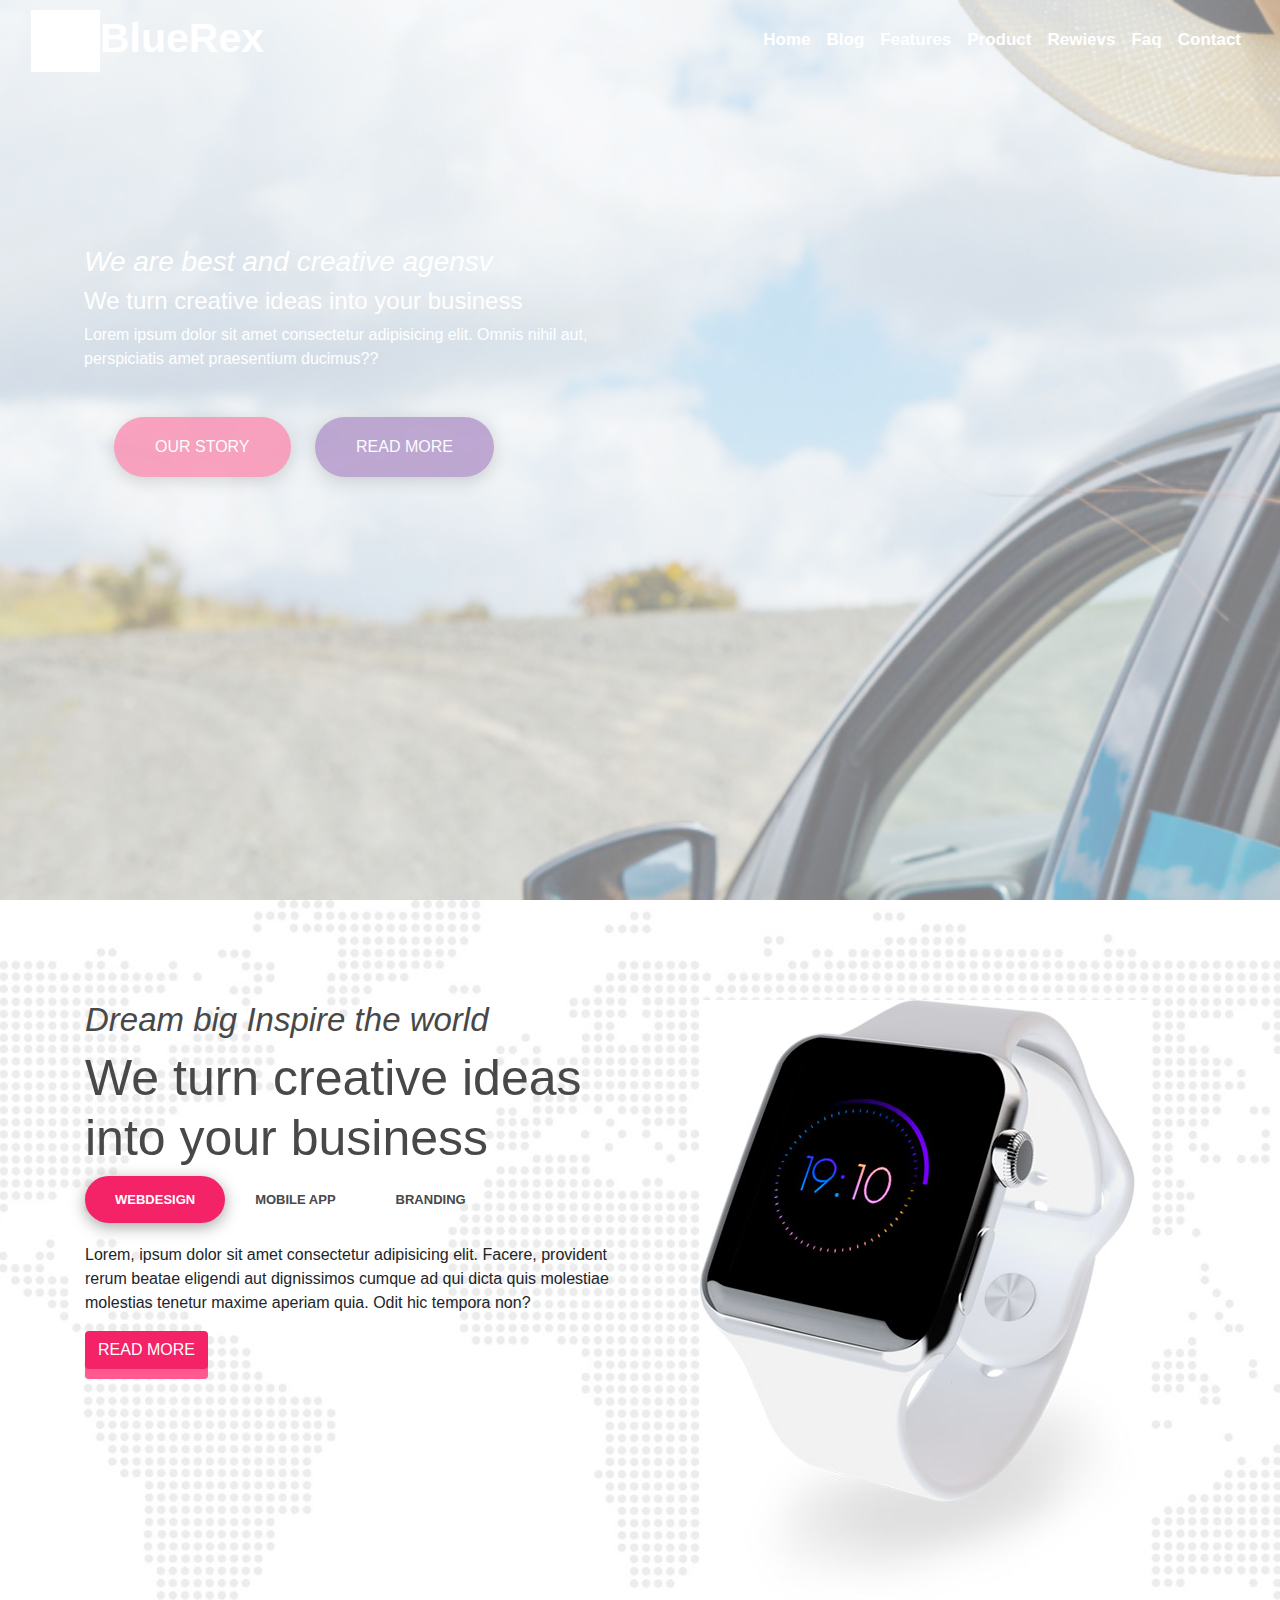
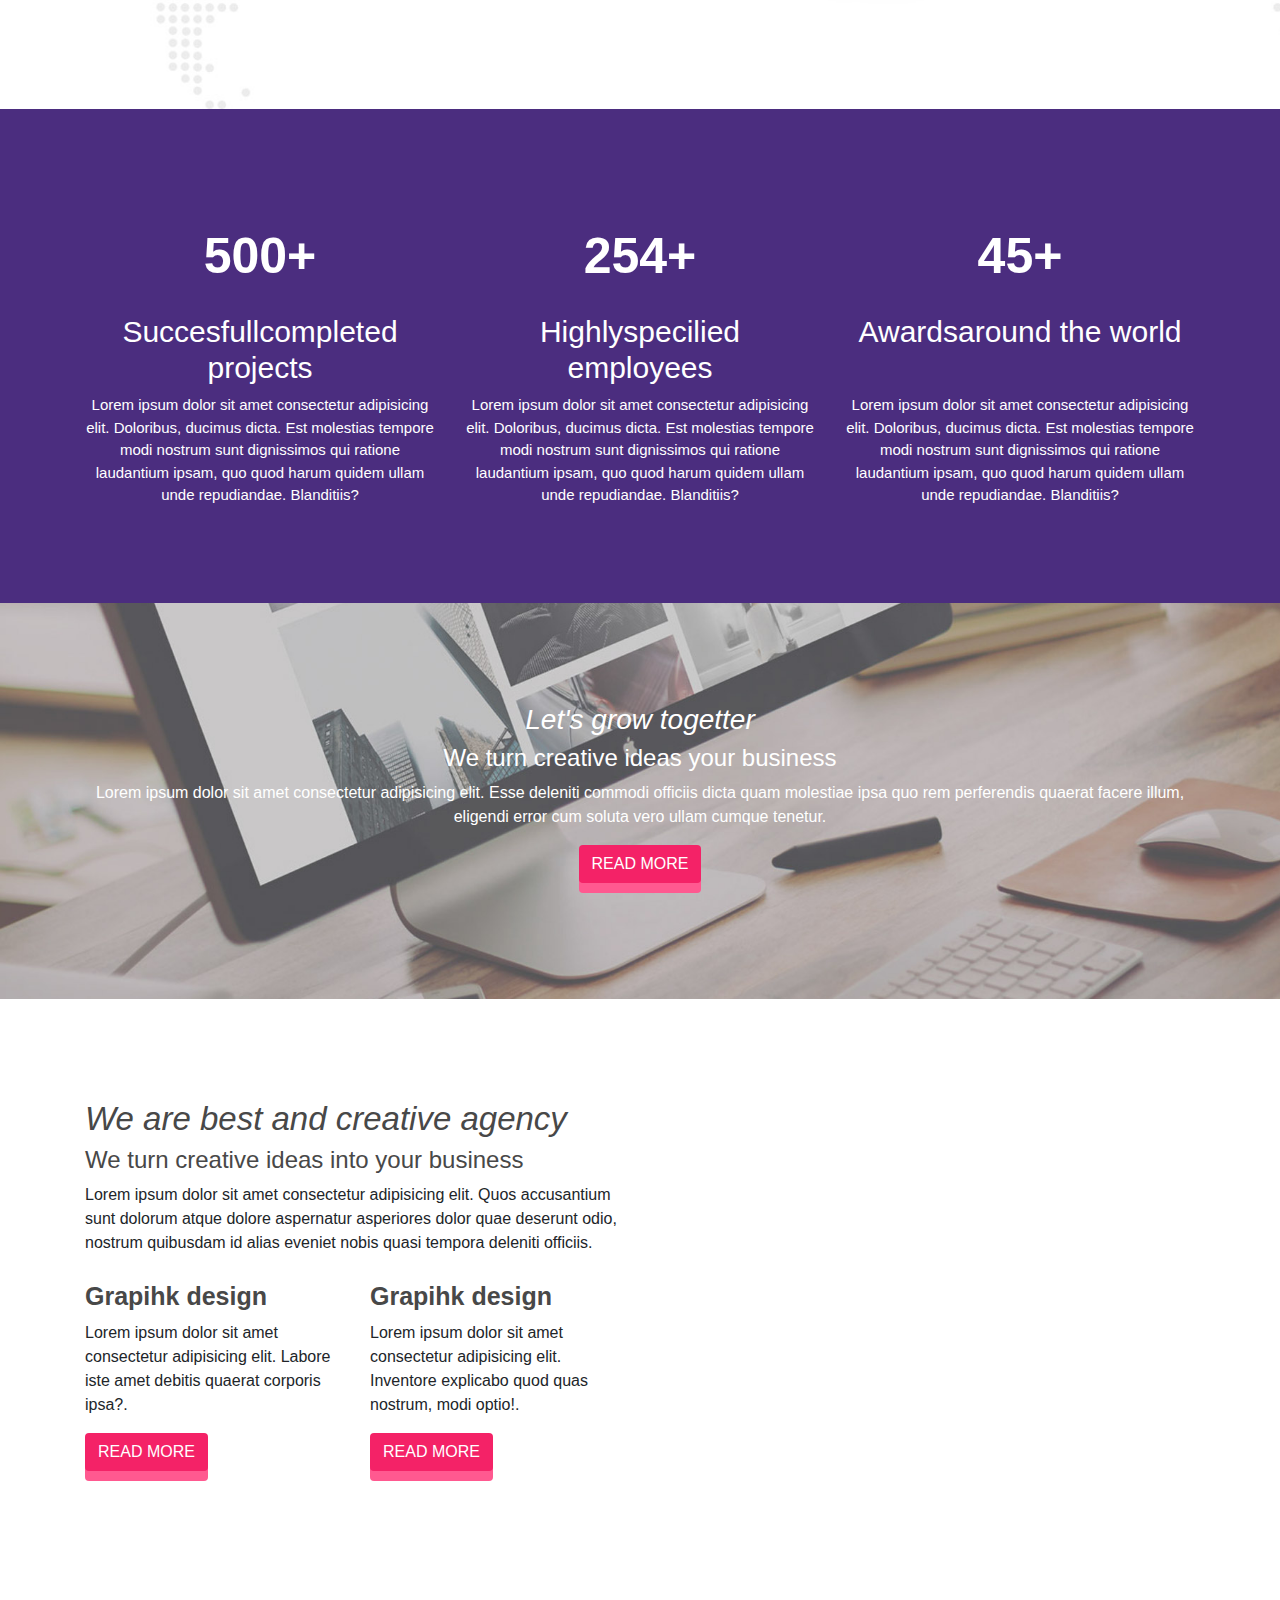
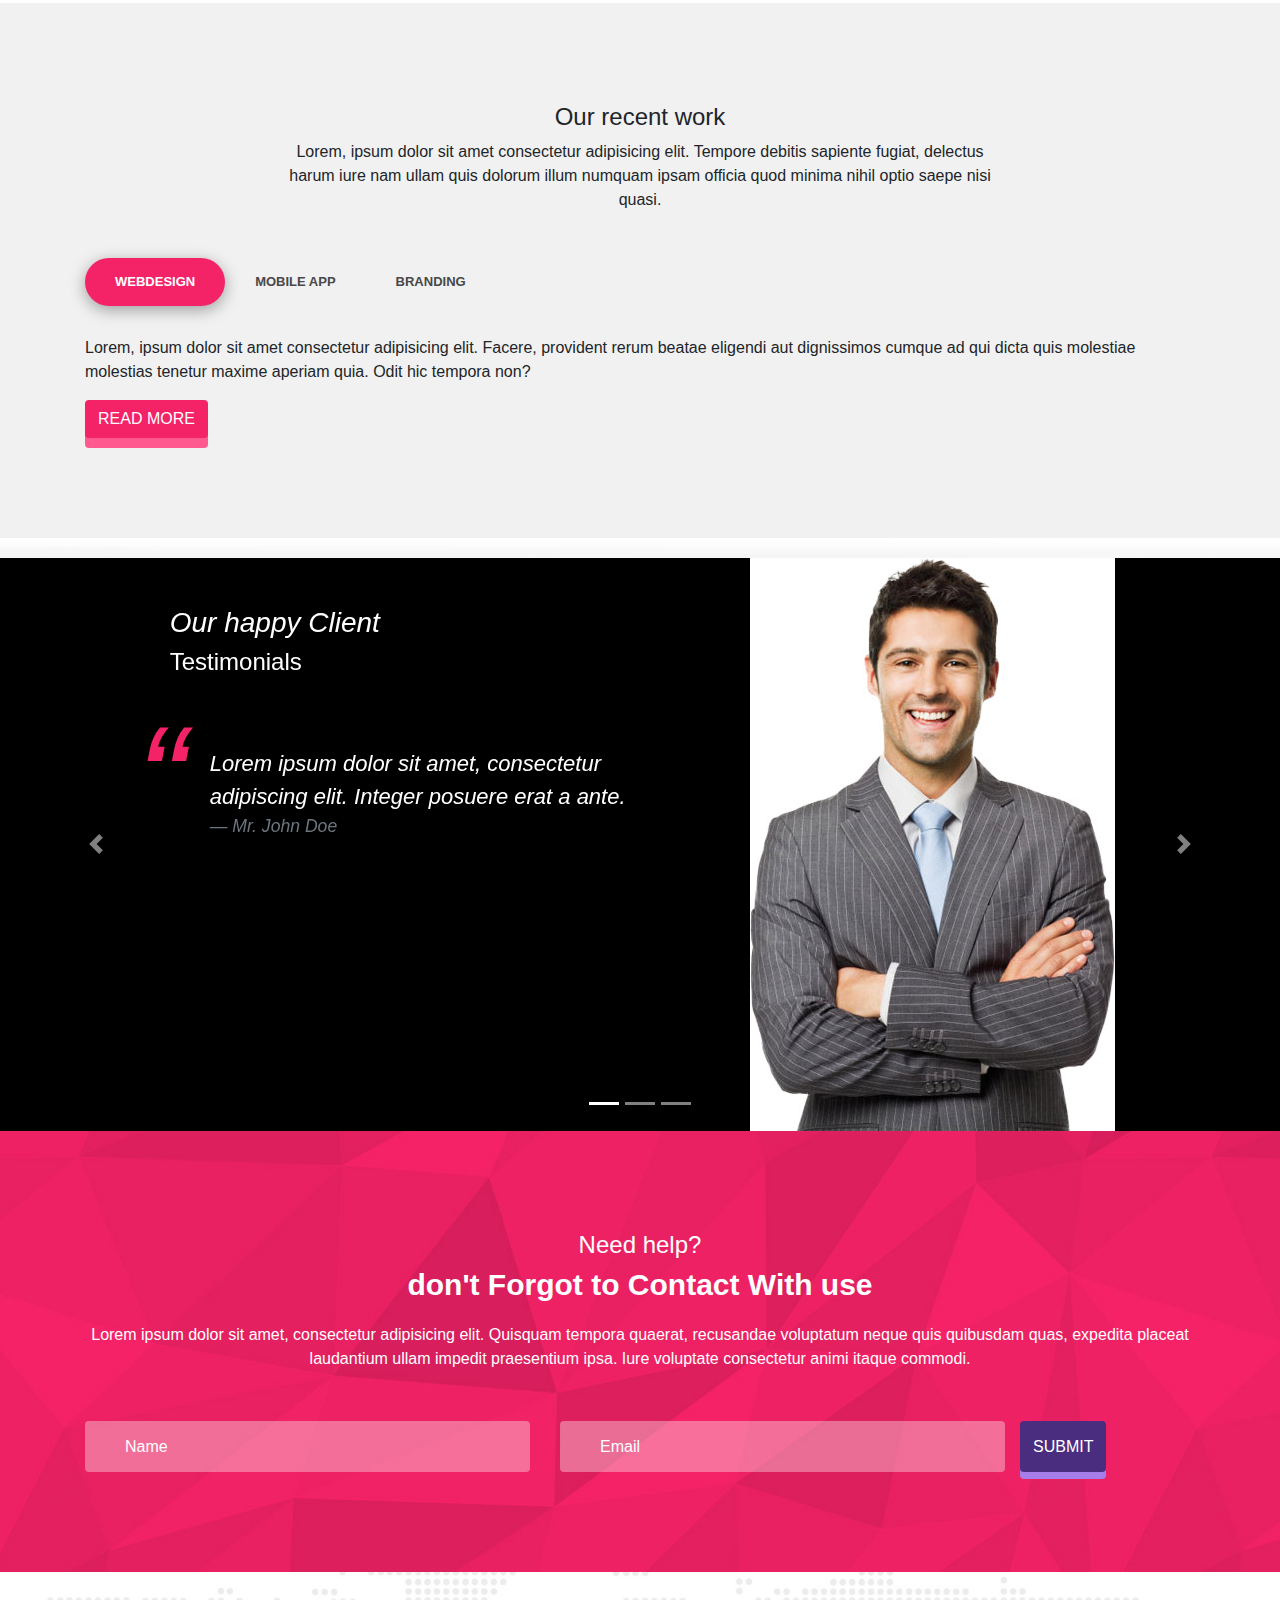
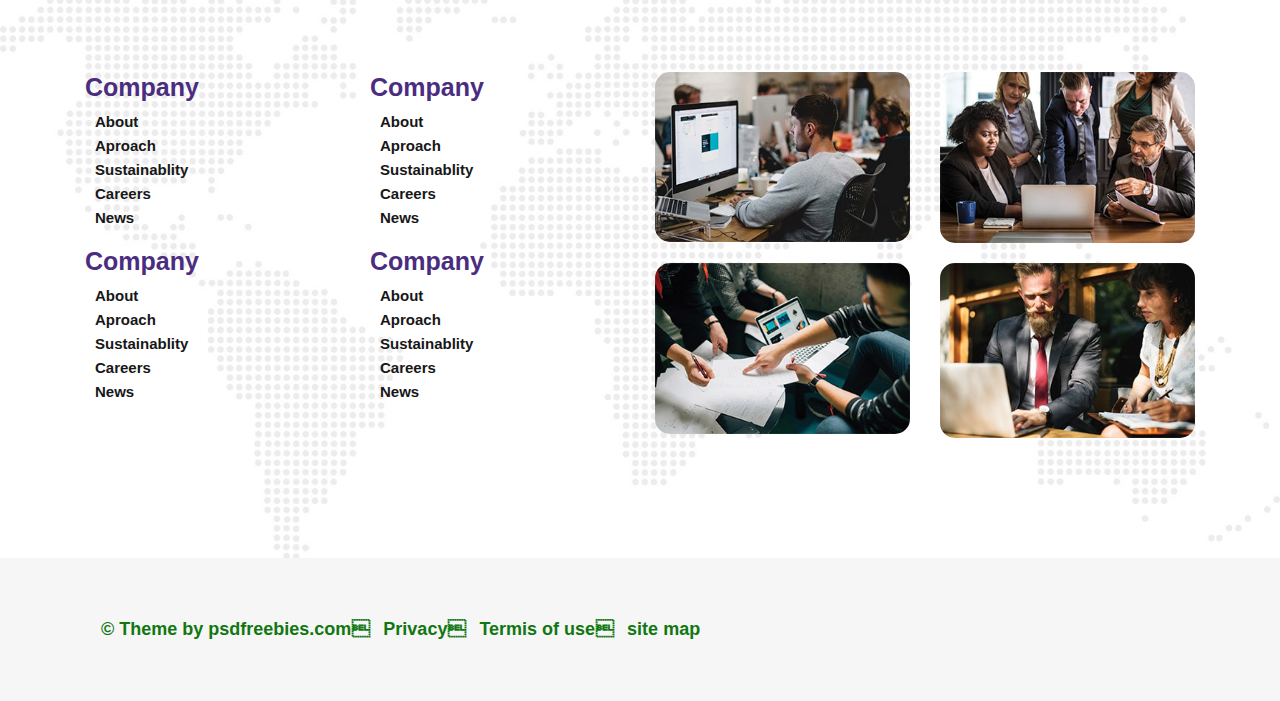
<file: index.html>
<!DOCTYPE html>
<html lang="en">

<head>
    <meta charset="UTF-8">
    <meta name="viewport" content="width=device-width, initial-scale=1.0">
    <style>
        .preloader {
            position: fixed;
            top: 0;
            left: 0;
            right: 0;
            bottom: 0;
            z-index: 9999;
            background-color: #fefefe;
        }
    </style>
    <link rel="stylesheet" href="main.css">
    <script src="chart.js"></script>
    <link rel="stylesheet" href="../vendors/bootstrap.css">
    <title>Document</title>
</head>

<body>


    <div class="preloader d-flex justify-contnet-center align-items-center">
        <div class="spinner-border text-danger" style="width: 10rem; height: 10rem;" role="status">
            <span class="sr-only">Loading...</span>
        </div>
    </div>

    <button class="scrollToTop">T</button>

    <header class="main-header">
        <nav class="navbar navbar-expand-lg">
            <div class="container-fluid">
                <a href="#" class="navbar-brad">
                    <img src="../img/ander-log.jpg">BlueRex
                </a>
                <button class="navbar-toggler" type="button" data-toggle="collapse" data-target="#navbarSupportedContent" aria-controls="navbarSupportedContent" aria-expanded="false" aria-label="Toggle navigation">
                    <!-- <i class="fas fa-bars"></i> -->
                    <span class="navbar-toggler-icon"></span>
                </button>
                <div class="collapse navbar-collapse" id="navbarSupportedContent">
                    <ul class="navbar-nav ml-auto">
                        <li class="nav-item active">
                            <a href="index.html" class="nav-link">Home</a>
                        </li>
                        <li class="nav-item active">
                            <a href="blog.html" class="nav-link">Blog</a>
                        </li>
                        <li class="nav-item active">
                            <a href="#" class="nav-link">Features</a>
                        </li>
                        <li class="nav-item active">
                            <a href="#" class="nav-link">Product</a>
                        </li>
                        <li class="nav-item active">
                            <a href="#" class="nav-link">Rewievs</a>
                        </li>
                        <li class="nav-item active">
                            <a href="#" class="nav-link">Faq</a>
                        </li>
                        <li class="nav-item active">
                            <a href="#" class="nav-link">Contact</a>
                        </li>
                    </ul>
                </div>
            </div>
        </nav>
        <div class="main-header-text">
            <h3>We are best and creative agensv</h3>
            <h4>We turn creative ideas into your business</h4>
            <p>Lorem ipsum dolor sit amet consectetur adipisicing elit. Omnis nihil aut, perspiciatis amet praesentium ducimus??
            </p>
            <div class="main-header-buttons">
                <button type="button" class="btn btn-pink rounded-pill">Our story</button>
                <button type="button" class="btn btn-violet rounded-pill">Read More</button>
            </div>
        </div>
    </header>

    <section class="section-watch">
        <div class="container">
            <div class="row">
                <div class="col-lg-6 mb-5">
                    <h3>Dream big Inspire the world</h3>
                    <h4>We turn creative ideas into your business</h4>
                    <ul class="nav nav-pills" id="myTab" role="tablist">
                        <li class="nav-item">
                            <a class="nav-link active rounded-pill" id="webdesign-tab" data-toggle="tab" href="#webdesign" role="tab" aria-controls="webdesign" aria-selected="true">Webdesign</a>
                        </li>
                        <li class="nav-item">
                            <a class="nav-link rounded-pill" id="mobileapp-tab" data-toggle="tab" href="#mobileapp" role="tab" aria-controls="mobileapp" aria-selected="false">Mobile app</a>
                        </li>
                        <li class="nav-item">
                            <a class="nav-link rounded-pill" id="branding-tab" data-toggle="tab" href="#branding" role="tab" aria-controls="branding" aria-selected="false">Branding</a>
                        </li>
                    </ul>
                    <div class="tab-content" id="myTabContent">
                        <div class="tab-pane fade show active" id="webdesign" role="tabpanel" aria-labelledby="webdesign-tab">
                            <p>Lorem, ipsum dolor sit amet consectetur adipisicing elit. Facere, provident rerum beatae eligendi aut dignissimos cumque ad qui dicta quis molestiae molestias tenetur maxime aperiam quia. Odit hic tempora non?</p>
                            <a href="#" class="btn btn-pink btn-shadow">Read more</a>
                        </div>
                        <div class="tab-pane fade" id="mobileapp" role="tabpanel" aria-labelledby="mobileapp-tab">
                            <p>Lorem, ipsum dolor sit amet consectetur adipisicing elit. Facere, provident rerum beatae eligendi aut dignissimos cumque ad qui dicta quis molestiae molestias tenetur maxime aperiam quia. Odit hic tempora non?</p>
                            <a href="#" class="btn btn-pink btn-shadow">Read more</a>
                        </div>
                        <div class="tab-pane fade" id="branding" role="tabpanel" aria-labelledby="branding-tab">
                            <p>Lorem, ipsum dolor sit amet consectetur adipisicing elit. Facere, provident rerum beatae eligendi aut dignissimos cumque ad qui dicta quis molestiae molestias tenetur maxime aperiam quia. Odit hic tempora non?</p>
                            <a href="#" class="btn btn-pink btn-shadow">Read more</a>
                        </div>
                    </div>
                </div>
                <div class="col-lg-6 text-center">
                    <img src="../img/andrey-cas.jpg" alt="">
                </div>

            </div>
        </div>
    </section>

    <section class="section-progress text-center">

        <div class="container">
            <div class="row">
                <div class="col-md-4 progress-item">
                    <div><i class="fas fab-pdf"></i></div>
                    <div class="num">500+</div>
                    <h4><span>Succesfull</span>completed projects</h4>
                    <p>Lorem ipsum dolor sit amet consectetur adipisicing elit. Doloribus, ducimus dicta. Est molestias tempore modi nostrum sunt dignissimos qui ratione laudantium ipsam, quo quod harum quidem ullam unde repudiandae. Blanditiis?</p>
                </div>
                <div class="col-md-4 progress-item">
                    <div><i class="fas fa-bullhorn"></i></div>
                    <div class="num">254+</div>
                    <h4><span>Highly</span>specilied employees</h4>
                    <p>Lorem ipsum dolor sit amet consectetur adipisicing elit. Doloribus, ducimus dicta. Est molestias tempore modi nostrum sunt dignissimos qui ratione laudantium ipsam, quo quod harum quidem ullam unde repudiandae. Blanditiis?</p>
                </div>
                <div class="col-md-4 progress-item">
                    <div><i class="fas fa-bullhorn"></i></div>
                    <div class="num">45+</div>
                    <h4><span>Awards</span>around the world</h4>
                    <p>Lorem ipsum dolor sit amet consectetur adipisicing elit. Doloribus, ducimus dicta. Est molestias tempore modi nostrum sunt dignissimos qui ratione laudantium ipsam, quo quod harum quidem ullam unde repudiandae. Blanditiis?</p>
                </div>
            </div>
        </div>
    </section>

    <section class="section-lets text-center">
        <div class="container">
            <div class="row">
                <div class="col-md-12"> 
                    <h3>Let's grow togetter</h3>
                    <h4>We turn creative ideas your business</h4>
                    <p>Lorem ipsum dolor sit amet consectetur adipisicing elit. Esse deleniti commodi officiis dicta quam molestiae ipsa quo rem perferendis quaerat facere illum, eligendi error cum soluta vero ullam cumque tenetur.</p>
                    <p><a href="#" class="btn btn-pink btn-shadow">Read more</a></p>

                </div>
            </div>
        </div>

    </section>

    <section class="section-design">
        <div class="container">
            <div class="row">
                <div class="col-lg-6">
                    <h3>We are best and creative agency</h3>
                    <h4>We turn creative ideas into your business</h4>
                    <p>Lorem ipsum dolor sit amet consectetur adipisicing elit. Quos accusantium sunt dolorum atque dolore aspernatur asperiores dolor quae deserunt odio, nostrum quibusdam id alias eveniet nobis quasi tempora deleniti officiis.</p>
                    <div class="row">
                        <div class="col-md-6 mb-3">
                            <h2>Grapihk design</h2>
                            <p>Lorem ipsum dolor sit amet consectetur adipisicing elit. Labore iste amet debitis quaerat corporis ipsa?.</p>
                            <p><a href="#" class="btn btn-pink btn-shadow">Read more</a></p>
                        </div>
                        <div class="col-md-6 mb-3">

                            <h2>Grapihk design</h2>
                            <p>Lorem ipsum dolor sit amet consectetur adipisicing elit. Inventore explicabo quod quas nostrum, modi optio!.</p>
                            <p><a href="#" class="btn btn-pink btn-shadow">Read more</a></p>
                        </div>
                    </div>
                </div>
            </div>
        </div>
    </section>

    <section class="section-work">
        <div class="container">
            <div class="row">
                <div class="col-md-8 offset-md-2 text-center">
                    <h4>Our recent work</h4>
                    <p>Lorem, ipsum dolor sit amet consectetur adipisicing elit. Tempore debitis sapiente fugiat, delectus harum iure nam ullam quis dolorum illum numquam ipsam officia quod minima nihil optio saepe nisi quasi.</p>
                </div>
                <div class="col-md-12">
                    <ul class="nav nav-pills" id="myTab" role="tablist">
                        <li class="nav-item">
                            <a class="nav-link active rounded-pill" id="webdesign-tab" data-toggle="tab" href="#webdesign" role="tab" aria-controls="webdesign" aria-selected="true">Webdesign</a>
                        </li>
                        <li class="nav-item">
                            <a class="nav-link rounded-pill" id="mobileapp-tab" data-toggle="tab" href="#mobileapp" role="tab" aria-controls="mobileapp" aria-selected="false">Mobile app</a>
                        </li>
                        <li class="nav-item">
                            <a class="nav-link rounded-pill" id="branding-tab" data-toggle="tab" href="#branding" role="tab" aria-controls="branding" aria-selected="false">Branding</a>
                        </li>
                    </ul>
                    <div class="tab-content" id="myTabContent">
                        <div class="tab-pane fade show active" id="webdesign" role="tabpanel" aria-labelledby="webdesign-tab">
                            <p>Lorem, ipsum dolor sit amet consectetur adipisicing elit. Facere, provident rerum beatae eligendi aut dignissimos cumque ad qui dicta quis molestiae molestias tenetur maxime aperiam quia. Odit hic tempora non?</p>
                            <a href="#" class="btn btn-pink btn-shadow">Read more</a>
                        </div>
                        <div class="tab-pane fade" id="mobileapp" role="tabpanel" aria-labelledby="mobileapp-tab">2
                        </div>
                        <div class="tab-pane fade" id="branding" role="tabpanel" aria-labelledby="branding-tab">3</div>
                    </div>
                </div>
            </div>
        </div>
    </section>

    <section class="section-reviews">
        <div class="darc-owerly">
            <div id="carouselExampleIndicators" class="carousel slide" data-ride="carousel">
                <ol class="carousel-indicators">
                    <li data-target="#carouselExampleIndicators" data-slide-to="0" class="active"></li>
                    <li data-target="#carouselExampleIndicators" data-slide-to="1"></li>
                    <li data-target="#carouselExampleIndicators" data-slide-to="2"></li>
                </ol>
                <div class="carousel-inner">
                    <div class="carousel-item active">
                        <div class="container">
                            <div class="row">
                                <div class="col-sm-7">
                                    <div class="carousel-caption">
                                        <h3>Our happy Client</h3>
                                        <h4>Testimonials</h4>
                                        <blockquote class="blockquote">
                                            <p class="mb-0">Lorem ipsum dolor sit amet, consectetur adipiscing elit. Integer posuere erat a ante.</p>
                                            <footer class="blockquote-footer">Mr. John Doe</footer>
                                        </blockquote>
                                    </div>
                                </div>
                                <div class="col-sm-5 d-none d-sm-block">
                                    <img src="../img/andrey-client.jpg" alt="">
                                </div>
                            </div>
                        </div>
                    </div>
                    <div class="carousel-item">
                        <div class="container">
                            <div class="row">
                                <div class="col-sm-7">
                                    <div class="carousel-caption">
                                        <h3>Our happy Client</h3>
                                        <h4>Testimonials</h4>
                                        <blockquote class="blockquote">
                                            <p class="mb-0">Lorem ipsum dolor sit amet, consectetur adipiscing elit. Integer posuere erat a ante.</p>
                                            <footer class="blockquote-footer">Mr. David</footer>
                                        </blockquote>
                                    </div>
                                </div>
                                <div class="col-sm-5 d-none d-sm-block">
                                    <img src="../img/andrey-client.jpg" alt="">
                                </div>
                            </div>
                        </div>
                    </div>
                    <div class="carousel-item">
                        <div class="container">
                            <div class="row">
                                <div class="col-sm-7">
                                    <div class="carousel-caption">
                                        <h3>Our happy Client</h3>
                                        <h4>Testimonials</h4>
                                        <blockquote class="blockquote">
                                            <p class="mb-0">Lorem ipsum dolor sit amet, consectetur adipiscing elit. Integer posuere erat a ante.</p>
                                            <footer class="blockquote-footer">Mr. Jeck</footer>
                                        </blockquote>
                                    </div>
                                </div>
                                <div class="col-sm-5 d-none d-sm-block">
                                    <img src="../img/andrey-client.jpg" alt="">
                                </div>
                            </div>
                        </div>
                    </div>
                </div>
                <a class="carousel-control-prev" href="#carouselExampleIndicators" role="button" data-slide="prev">
                    <span class="carousel-control-prev-icon" aria-hidden="true"></span>
                    <span class="sr-only">Previous</span>
                </a>
                <a class="carousel-control-next" href="#carouselExampleIndicators" role="button" data-slide="next">
                    <span class="carousel-control-next-icon" aria-hidden="true"></span>
                    <span class="sr-only">Next</span>
                </a>
            </div>
        </div>
    </section>

    <section class="section-form text-center">
        <div class="container">
            <div class="row">
                <div class="col-md-12">
                    <h4>Need help?</h4>
                    <h5>don't Forgot to Contact With use</h5>
                    <p>Lorem ipsum dolor sit amet, consectetur adipisicing elit. Quisquam tempora quaerat, recusandae voluptatum neque quis quibusdam quas, expedita placeat laudantium ullam impedit praesentium ipsa. Iure voluptate consectetur animi itaque
                        commodi.
                    </p>
                    <form class="text-left">
                        <div class="row">
                            <div class="col-md-5">
                                <input type="text" class="form-control" placeholder="Name">
                            </div>
                            <div class="col-md-5">
                                <input type="email" class="form-control" placeholder="Email">
                            </div>
                            <button type="submit" class="btn btn-violet btn-shadow">Submit</button>
                        </div>
                    </form>
                </div>
            </div>
        </div>
    </section>

    <footer class="footer">
        <div class="container">
            <div class="row">
                <div class="col-md-6">


                    <div class="row">
                        <div class="col-6">
                            <h5>Company</h5>
                            <ul>
                                <li><a href="#">About</a></li>
                                <li><a href="#">Aproach</a></li>
                                <li><a href="#">Sustainablity</a></li>
                                <li><a href="#">Careers</a></li>
                                <li><a href="#">News</a></li>
                            </ul>
                        </div>
                        <div class="col-6">
                            <h5>Company</h5>
                            <ul>
                                <li><a href="#">About</a></li>
                                <li><a href="#">Aproach</a></li>
                                <li><a href="#">Sustainablity</a></li>
                                <li><a href="#">Careers</a></li>
                                <li><a href="#">News</a></li>
                            </ul>
                        </div>
                        <div class="col-6">
                            <h5>Company</h5>
                            <ul>
                                <li><a href="#">About</a></li>
                                <li><a href="#">Aproach</a></li>
                                <li><a href="#">Sustainablity</a></li>
                                <li><a href="#">Careers</a></li>
                                <li><a href="#">News</a></li>
                            </ul>
                        </div>
                        <div class="col-6">
                            <h5>Company</h5>
                            <ul>
                                <li><a href="#">About</a></li>
                                <li><a href="#">Aproach</a></li>
                                <li><a href="#">Sustainablity</a></li>
                                <li><a href="#">Careers</a></li>
                                <li><a href="#">News</a></li>
                            </ul>
                        </div>
                    </div>
                </div>
                <div class="col-md-6 footer-images">
                    <div class="row">
                        <div class="col-6"><img src="../img/and-foot.jpg" alt=""></div>
                        <div class="col-6"><img src="../img/and-foot1.jpg" alt=""></div>
                        <div class="col-6"><img src="../img/and-foot2.jpg" alt=""></div>
                        <div class="col-6"><img src="../img/and-foot3.jpg" alt=""></div>
                    </div>
                </div>
            </div>
        </div>
    </footer>
    <div class="copyright">
        <div class="container">
            <div class="row">
                <div class="col-md-12">

                    <ul class="nav">
                        <li class="nav-item">
                            <span class="nav-link">
                            &copy; Theme by psdfreebies.com
                        </span>
                        </li>
                        <li class="nav-item">
                            <a href="#" class="nav-link">
                            Privacy
                        </a>
                        </li>
                        <li class="nav-item">
                            <a href="#" class="nav-link">
                            Termis of use
                        </a>
                        </li>
                        <li class="nav-item">
                            <a href="#" class="nav-link">
                            site map
                        </a>
                        </li>

                    </ul>
                </div>
            </div>
        </div>
    </div>


    <script src="../vendors/js/jquery.js"></script>
    <script src="../vendors/js/bootstrap.js"></script>
    <script src="../vendors/js/popper.js"></script>
    <script src="main.js"></script>
</body>

</html>
</file>
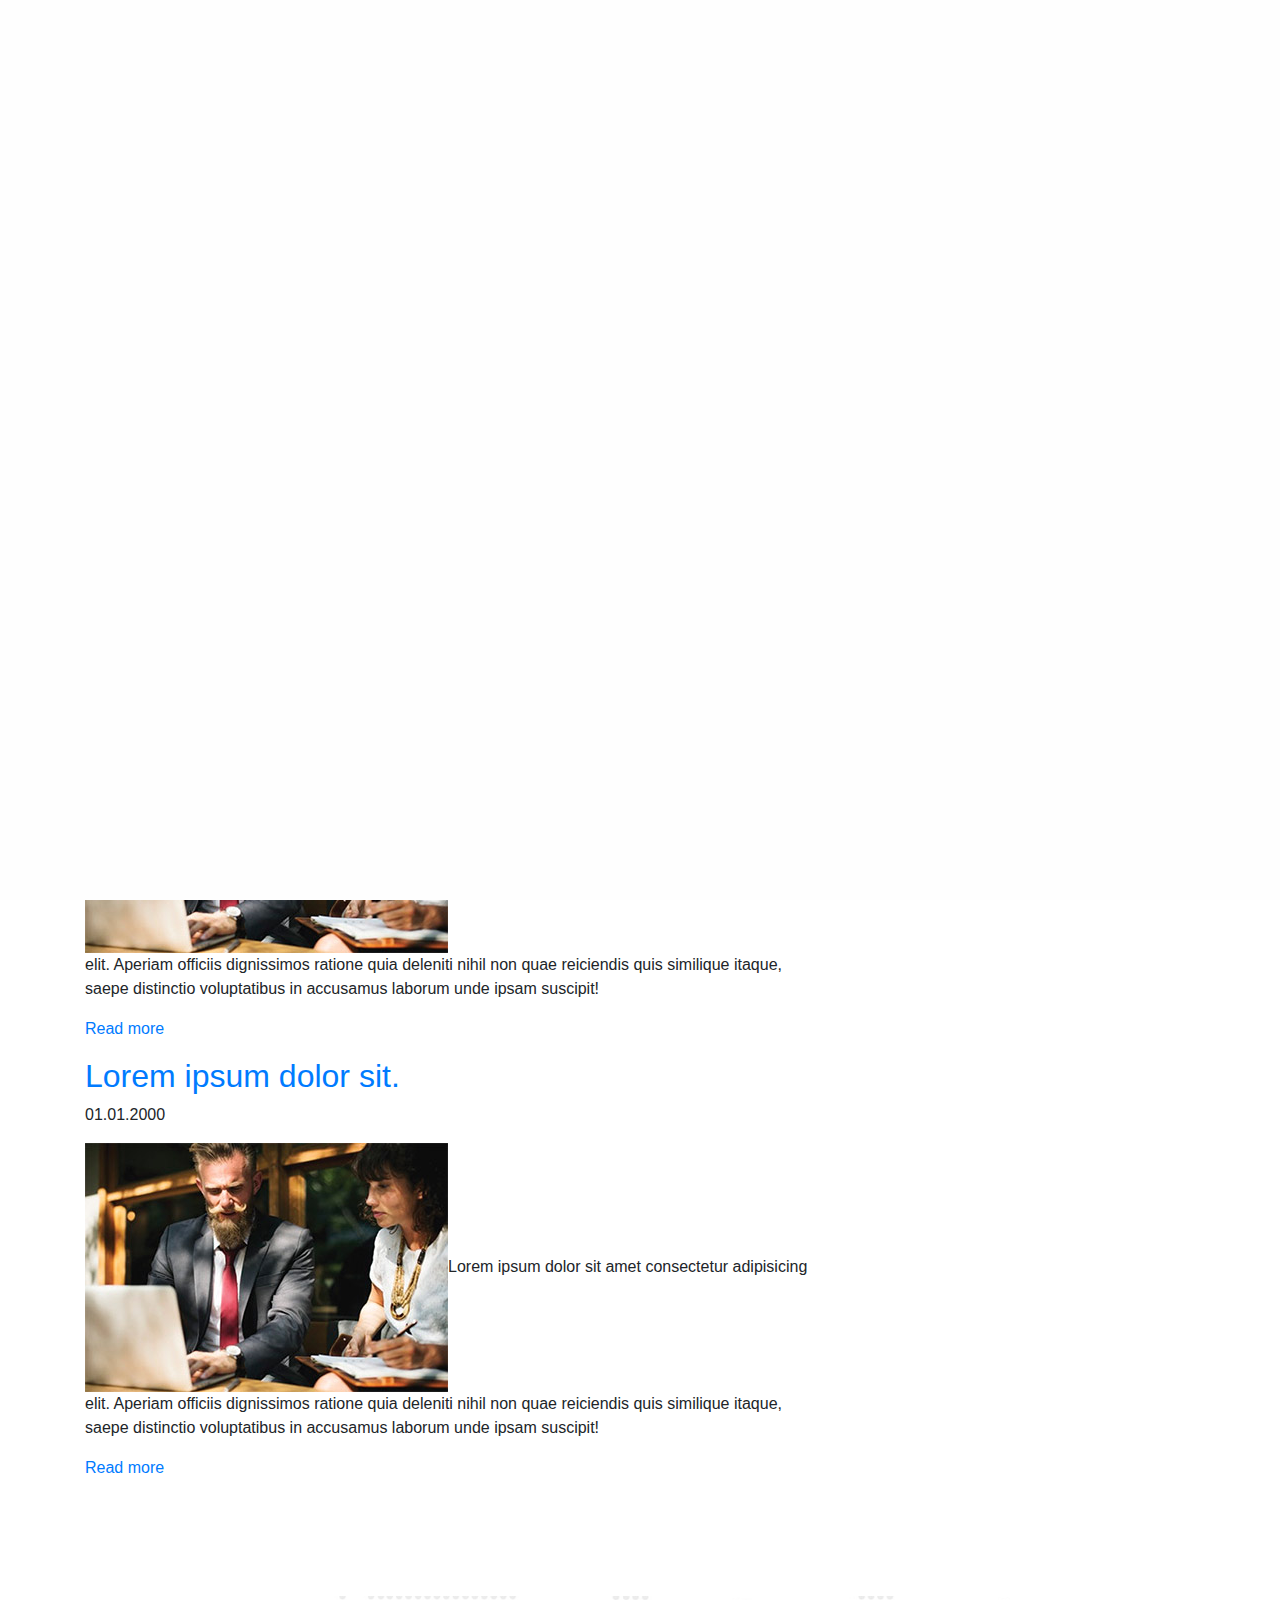
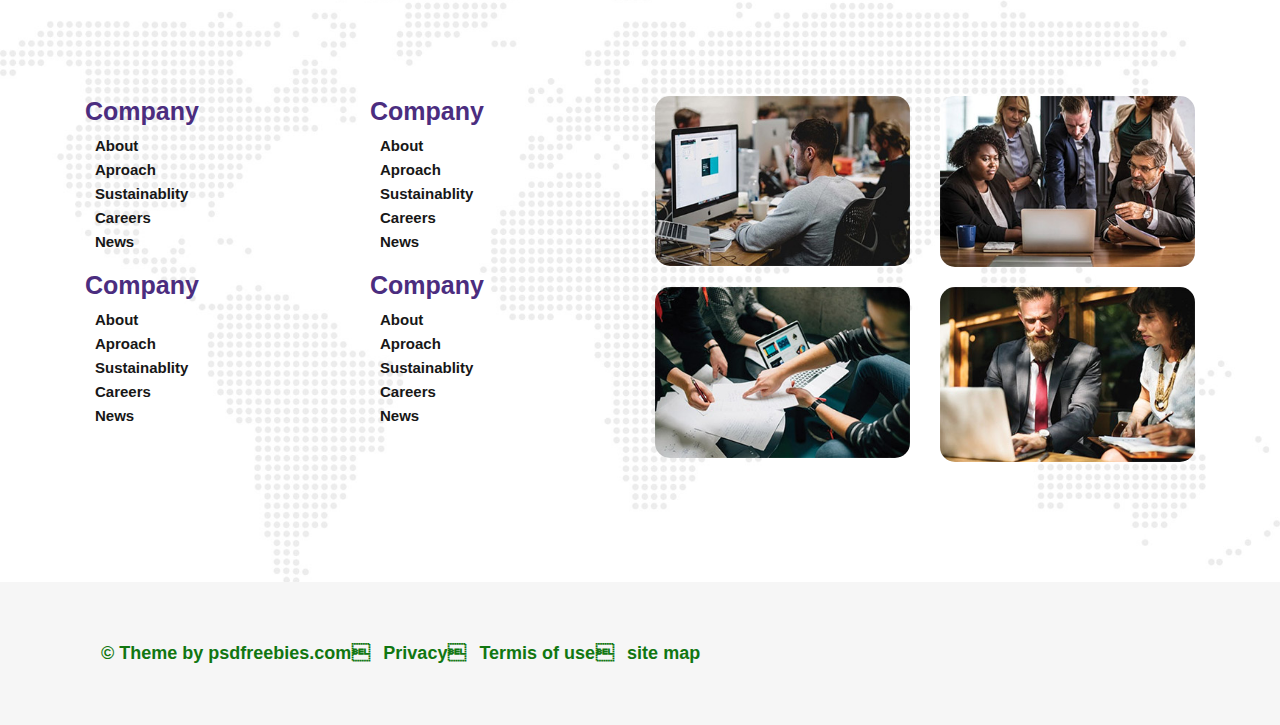
<file: blog.html>
<!DOCTYPE html>
<html lang="en">

<head>
    <meta charset="UTF-8">
    <meta name="viewport" content="width=device-width, initial-scale=1.0">
    <style>
        .preloader {
            position: fixed;
            top: 0;
            left: 0;
            right: 0;
            bottom: 0;
            z-index: 9999;
            background-color: #fefefe;
        }
    </style>
    <link rel="stylesheet" href="main.css">
    <link rel="stylesheet" href="vendors/bootstrap.css">
    <title>Document</title>
</head>

<body>

    <div class="preloader d-flex justify-contnet-center align-items-center">
        <div class="spinner-border text-danger" style="width: 10rem; height: 10rem;" role="status">
            <span class="sr-only">Lpading...</span>
        </div>
    </div>

    <button class="scrollToTop">T</button>

    <header class="">
        <nav class="navbar navbar-expand-lg navbar-dark bg-dark">
            <div class="container-fluid">
                <a href="#" class="navbar-brad">
                    <img src="../img/ander-log.jpg">BlueRex
                </a>
                <button class="navbar-toggler" type="button" data-toggle="collapse"
                    data-target="#navbarSupportedContent" aria-controls="navbarSupportedContent" aria-expanded="false"
                    aria-label="Toggle navigation">
                    <!-- <i class="fas fa-bars"></i> -->
                    <span class="navbar-toggler-icon"></span>
                </button>
                <div class="collapse navbar-collapse" id="navbarSupportedContent">
                    <ul class="navbar-nav ml-auto">
                        <li class="nav-item active">
                            <a href="index.html" class="nav-link">Home</a>
                        </li>
                        <li class="nav-item active">
                            <a href="blog.html" class="nav-link">Blog</a>
                        </li>
                        <li class="nav-item active">
                            <a href="#" class="nav-link">Features</a>
                        </li>
                        <li class="nav-item active">
                            <a href="#" class="nav-link">Product</a>
                        </li>
                        <li class="nav-item active">
                            <a href="#" class="nav-link">Rewievs</a>
                        </li>
                        <li class="nav-item active">
                            <a href="#" class="nav-link">Faq</a>
                        </li>
                        <li class="nav-item active">
                            <a href="#" class="nav-link">Contact</a>
                        </li>
                    </ul>
                </div>
            </div>
        </nav>

    </header>
    <section class="section-content">
        <div class="container">
            <div class="row">
                <div class="col-md-8">
                    <article class="article-preview">
                        <h2><a href="single.html">Lorem ipsum dolor sit.</a></h2>
                        <p><span class="article-date">01.01.2000</span></p>
                        <div class="article-excerpt">
                            <p><a href="single.html"><img src="../img/and-foot3.jpg" alt="" class="thumb"></a>Lorem ipsum
                                dolor sit amet consectetur adipisicing elit. Aperiam officiis dignissimos ratione quia
                                deleniti nihil non quae reiciendis quis similique itaque, saepe distinctio voluptatibus
                                in accusamus laborum unde ipsam suscipit!</p>
                                <p><a href="single.html" class="more">Read more</a></p>
                        </div>
                    </article>
                    <article class="article-preview">
                        <h2><a href="single.html">Lorem ipsum dolor sit.</a></h2>
                        <p><span class="article-date">01.01.2000</span></p>
                        <div class="article-excerpt">
                            <p><a href="single.html"><img src="../img/and-foot3.jpg" alt="" class="thumb"></a>Lorem ipsum
                                dolor sit amet consectetur adipisicing elit. Aperiam officiis dignissimos ratione quia
                                deleniti nihil non quae reiciendis quis similique itaque, saepe distinctio voluptatibus
                                in accusamus laborum unde ipsam suscipit!</p>
                                <p><a href="single.html" class="more">Read more</a></p>
                        </div>
                    </article>
                    <article class="article-preview">
                        <h2><a href="single.html">Lorem ipsum dolor sit.</a></h2>
                        <p><span class="article-date">01.01.2000</span></p>
                        <div class="article-excerpt">
                            <p><a href="single.html"><img src="../img/and-foot3.jpg" alt="" class="thumb"></a>Lorem ipsum
                                dolor sit amet consectetur adipisicing elit. Aperiam officiis dignissimos ratione quia
                                deleniti nihil non quae reiciendis quis similique itaque, saepe distinctio voluptatibus
                                in accusamus laborum unde ipsam suscipit!</p>
                                <p><a href="single.html" class="more">Read more</a></p>
                        </div>
                    </article>
                </div>
                <div class="col-md-4">

                </div>
            </div>
        </div>
    </section>

    <footer class="footer">
        <div class="container">
            <div class="row">
                <div class="col-md-6">
                    <div class="row">
                        <div class="col-6">
                            <h5>Company</h5>
                            <ul>
                                <li><a href="#">About</a></li>
                                <li><a href="#">Aproach</a></li>
                                <li><a href="#">Sustainablity</a></li>
                                <li><a href="#">Careers</a></li>
                                <li><a href="#">News</a></li>
                            </ul>
                        </div>
                        <div class="col-6">
                            <h5>Company</h5>
                            <ul>
                                <li><a href="#">About</a></li>
                                <li><a href="#">Aproach</a></li>
                                <li><a href="#">Sustainablity</a></li>
                                <li><a href="#">Careers</a></li>
                                <li><a href="#">News</a></li>
                            </ul>
                        </div>
                        <div class="col-6">
                            <h5>Company</h5>
                            <ul>
                                <li><a href="#">About</a></li>
                                <li><a href="#">Aproach</a></li>
                                <li><a href="#">Sustainablity</a></li>
                                <li><a href="#">Careers</a></li>
                                <li><a href="#">News</a></li>
                            </ul>
                        </div>
                        <div class="col-6">
                            <h5>Company</h5>
                            <ul>
                                <li><a href="#">About</a></li>
                                <li><a href="#">Aproach</a></li>
                                <li><a href="#">Sustainablity</a></li>
                                <li><a href="#">Careers</a></li>
                                <li><a href="#">News</a></li>
                            </ul>
                        </div>
                    </div>
                </div>
                <div class="col-md-6 footer-images">
                    <div class="row">
                        <div class="col-6"><img src="../img/and-foot.jpg" alt=""></div>
                        <div class="col-6"><img src="../img/and-foot1.jpg" alt=""></div>
                        <div class="col-6"><img src="../img/and-foot2.jpg" alt=""></div>
                        <div class="col-6"><img src="../img/and-foot3.jpg" alt=""></div>
                    </div>
                </div>
            </div>
        </div>
    </footer>
    <div class="copyright">
        <div class="container">
            <div class="row">
                <div class="col-md-12">
                    <ul class="nav">
                        <li class="nav-item">
                            <span class="nav-link">
                                &copy; Theme by psdfreebies.com
                            </span>
                        </li>
                        <li class="nav-item">
                            <a href="#" class="nav-link">
                                Privacy
                            </a>
                        </li>
                        <li class="nav-item">
                            <a href="#" class="nav-link">
                                Termis of use
                            </a>
                        </li>
                        <li class="nav-item">
                            <a href="#" class="nav-link">
                                site map
                            </a>
                        </li>

                    </ul>
                </div>
            </div>
        </div>
    </div>


    <script src="vendors/js/jquery.js"></script>
    <script src="vendors/js/bootstrap.js"></script>
    <script src="vendors/js/popper.js"></script>
    <script src="main.js"></script>
</body>

</html>
</file>
<file: main.css>
body {
    font-family: sans-serif;
    min-width: 320px;
    color: #1d1d1d;
}

img {
    max-width: 100%;
    height: auto;
}

section {
    padding: 100px 0;
}

h3 {
    font-size: 42px;
    font-style: italic;
    font-family: Palatino, serif;
}

h4 {
    font-weight: 600;
    font-size: 44px;
    font-family: serif;
    margin-bottom: 20px;
}

.main-header {
    background: url(../img/Mask.jpg) center no-repeat;
    background-size: cover;
    height: 100vh;
    min-height: 600px;
    position: relative;
}

.main-header .navbar-brad,
.main-header ul li a {
    color: #fff;
    font-weight: 600;
}

.main-header .navbar-brad {
    font-size: 41px;
}

.main-header ul li a {
    font-size: 17px;
}

.main-header .navbar-toggler {
    color: #1d1d1d;
}

.main-header ul li a::after {
    content: '';
    display: block;
    width: 100%;
    background-color: #fff;
    height: 1px;
    transform: scale(0);
    transition: all .3s;
}

.main-header ul li a:hover::after {
    transform: scale(1);
}

.main-header-text {
    position: absolute;
    top: 25%;
    left: 5%;
    max-width: 600px;
    color: #fff;
    padding: 20px;
}

.btn {
    font-size: 15px;
    font-weight: 600;
    color: #fff;
    text-transform: uppercase;
}

.main-header-buttons {
    padding-left: 30px;
}

.main-header-buttons .btn:hover {
    color: #fff;
    opacity: 1;
}

.main-header-buttons .btn {
    border-radius: 30px;
    height: 60px;
    margin-right: 20px;
    padding-left: 40px;
    padding-right: 40px;
    margin-top: 30px;
    opacity: .8;
    box-shadow: 0 4px 16px rgba(0, 0, 0, .35);
    transition: all .5s;
}

.btn-pink {
    background-color: #f42267;
}

.btn-violet {
    background-color: #693296;
}


/* section-watch */

.section-watch {
    background: url(../img/andrey-world.jpg) center no-repeat;
    background-size: cover;
}

.section-watch h3,
.section-watch h4 {
    color: #484848;
}

.section-watch h3 {
    font-size: 33px;
}

.section-watch h4 {
    font-size: 50px;
}

.section-watch .nav-pills {
    margin-bottom: 20px;
}

.section-watch .nav-pills .nav-link {
    font-size: 13px;
    font-weight: 600;
    text-transform: uppercase;
    padding: 14px 30px;
    color: #484848;
}

.btn-shadow {
    box-shadow: 0 10px 0 #ff5990;
    border-radius: 30px;
    padding: 10px 25px;
    transition: all .5s;
}

.btn-shadow:hover {
    color: #fff;
    box-shadow: 0 5px 0 #ff5990;
    background-color: #da1757;
}

.section-watch .nav-pills .nav-item .nav-link.active {
    background-color: #f42267;
    border-radius: 30px;
    color: #fff;
    box-shadow: 0 4px 16px rgba(0, 0, 0, .35);
}


/* section-progress */

.section-progress {
    background-color: #4b2d7f;
    color: #fff;
    font-size: 15px;
    padding: 0;
}

.section-progress .progress-item {
    padding-top: 80px;
    padding-bottom: 80px;
    transition: all .5s;
}

.section-progress .num {
    font-size: 50px;
    font-weight: 600;
    margin: 30px 0 20px;
}

.section-progress h4 {
    font-size: 30px;
    height: 72px;
    overflow: hidden;
}

.section-progress .progress-item:hover {
    background-color: #40286a;
}


/* section-lets */

.section-lets {
    background: url(../img/and-lets.jpg) center no-repeat;
    background-size: cover;
    color: #fff;
}


/* section-design */

.section-design h3,
.section-design h4 {
    color: #484848;
}

.section-design h3 {
    font-size: 33px;
}

.section-design h2 {
    font-size: 25px;
    font-weight: 600;
    color: #484848;
    margin: 10px 0;
}


/* section-work */

.section-work {
    background-color: #f1f1f1;
}

.darc-owerly {
    position: relative;
    background: url(../img/andrey-fon.jpg) center no-repeat;
    background-size: cover;
}

.section-work .nav-pills .nav-item .nav-link.active {
    background-color: #f42267;
    border-radius: 30px;
    color: #fff;
    box-shadow: 0 4px 16px rgba(0, 0, 0, .35);
}

.section-work .nav-pills .nav-link {
    font-size: 13px;
    font-weight: 600;
    text-transform: uppercase;
    padding: 14px 30px;
    color: #484848;
}

.section-work .nav-pills {
    margin: 30px 0;
}


/* section-reviews */

.section-reviews {
    background: url(../img/andrey-clent-fon.jpg) center no-repeat;
    background-size: cover;
    padding-top: 20px;
    padding-bottom: 0;
}

.section-reviews .carousel-caption {
    top: 5%;
    bottom: auto;
    text-align: left;
}

.section-reviews .blockquote {
    font-style: italic;
    font-weight: 500;
    position: relative;
    padding-left: 40px;
    margin-top: 70px;
    font-size: 22px;
}

.section-reviews .blockquote::before {
    content: '\201C';
    float: left;
    font-size: 150px;
    font-weight: 500;
    font-style: italic;
    color: #f42267;
    position: absolute;
    top: -80px;
    left: -33px;
}


/* section-form */

.section-form {
    background: url(../img/andrey-form.jpg) center no-repeat;
    background-size: cover;
    color: #fff;
}

.section-form h5 {
    font-size: 30px;
    font-weight: 600;
    margin-bottom: 20px;
}

.section-form form {
    margin-top: 50px;
}

.section-form .btn-violet {
    background-color: #4b2d7f;
}

.btn-violet.btn-shadow {
    box-shadow: 0 7px 0px #a57ee9;
}

.btn-violet.btn-shadow:hover {
    background-color: #3a2362;
    box-shadow: 0 5px 0 #a57ee9;
}

.section-form .form-control {
    height: 51px;
    color: #fff;
    background-color: rgba(255, 255, 255, .35);
    border: 0;
    padding-left: 40px;
    padding-right: 40px;
}

.section-form .form-control::placeholder {
    color: #fff;
}

.section-form .form-control:focus {
    box-shadow: 0 0 0 .2rem rgba(255, 255, 255, .25);
}


/* foteer */

.footer {
    background: url(../img/andrey-world.jpg) center no-repeat;
    background-size: cover;
    padding: 100px 0;
}

.footer h5 {
    font-size: 25px;
    color: #4b2d7f;
    font-weight: 700;
}

.footer ul {
    list-style: none;
    padding-left: 10px;
}

.footer ul li a {
    font-size: 15px;
    font-weight: 600;
    color: #171717;
}

.scrollToTop {
    position: fixed;
    bottom: 60px;
    right: 50px;
    font-size: 32px;
    height: 50px;
    width: 50px;
    z-index: 1001;
    /* color: #fff; */
    cursor: pointer;
    transition: all .5s;
    display: none;
}

.scrollToTop:hover {
    text-decoration: none;
    background-color: #fff;
    outline: none;
    color: #da1757;
}

.footer-images img {
    margin-bottom: 20px;
    border-radius: 15px;
}

.copyright {
    background-color: #f6f6f6;
    padding: 50px 0;
}

.copyright a,
.copyright span {
    color: #117711;
    font-weight: 600;
    font-size: 18px;
    position: relative;
}

.copyright a:hover {
    text-decoration: underline;
}

.copyright a::after,
.copyright span::after {
    content: '\007';
    position: absolute;
    right: -3px;
}

.copyright li:last-child a::after,
.copyright li:last-child span::after {
    content: '';
}

@media only screen and(max-width:1200px) {}

@media(max-width: 992px) {
    .main-header-text {
        background-color: rgba(0, 0, 0, .3);
    }
    .section-reviews h3,
    .section-reviews h4 {
        font-size: 25px;
    }
    .section-reviews .blockquote {
        font-size: 17px;
        padding-left: 20px;
        margin-top: 40px;
    }
    .section-reviews .blockquote::before {
        font-size: 100px;
        top: -40px;
    }
}

@media(max-width: 991px) {
    .main-header .navbar-nav {
        position: relative;
        z-index: 1;
        padding: 0 15px;
        background-color: rgba(0, 0, 0, .3);
    }
}

@media(max-width:768px) {
    .main-header-text {
        left: 0;
        margin: 0 20px;
        width: 100%;
        max-width: 100%;
    }
    h3,
    h4 {
        font-size: 30px;
    }
    .section-progress .progress-item {
        padding-top: 40px;
        padding-bottom: 40px;
    }
}

@media(max-width:600px) {
    .btn-shadow {
        box-shadow: 0 5px 0 #ff5990;
        border-radius: 30px;
        padding: 10px 15px;
        transition: all .5s;
    }
    .main-header-text {
        top: 90px;
    }
    .main-header-buttons .btn {
        display: block;
        width: 100%;
        margin-bottom: 15px;
    }
    .main-header-buttons .btn:last-child {
        margin-top: 0;
    }
}

@media(max-width:576px) {
    .section-reviews .carousel-caption {
        position: static;
        width: 70%;
        margin: auto;
    }
}

@media(max-width:480px) {
    .section-watch .nav-pills .nav-link {
        padding: 8px 16px;
    }
    .section-watch .nav-pills .nav-item {
        width: 100%;
    }
}
</file>
